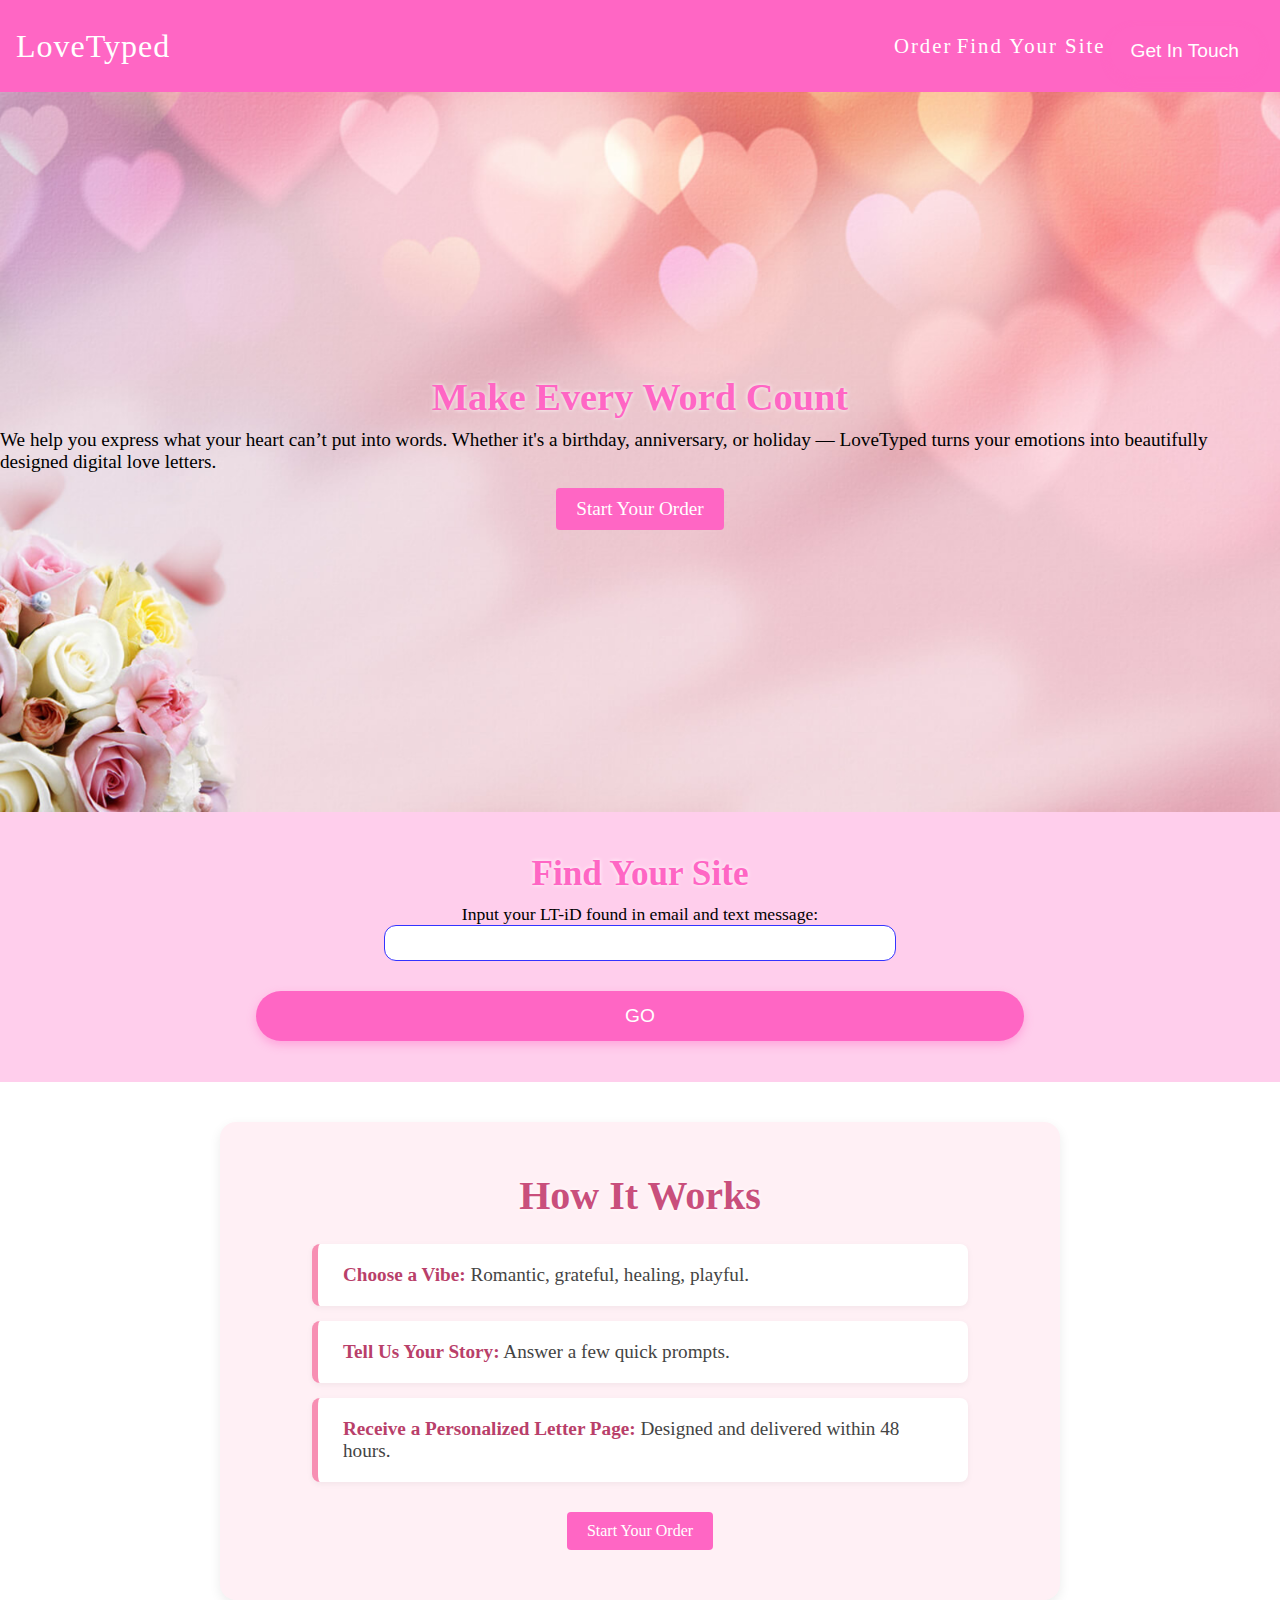
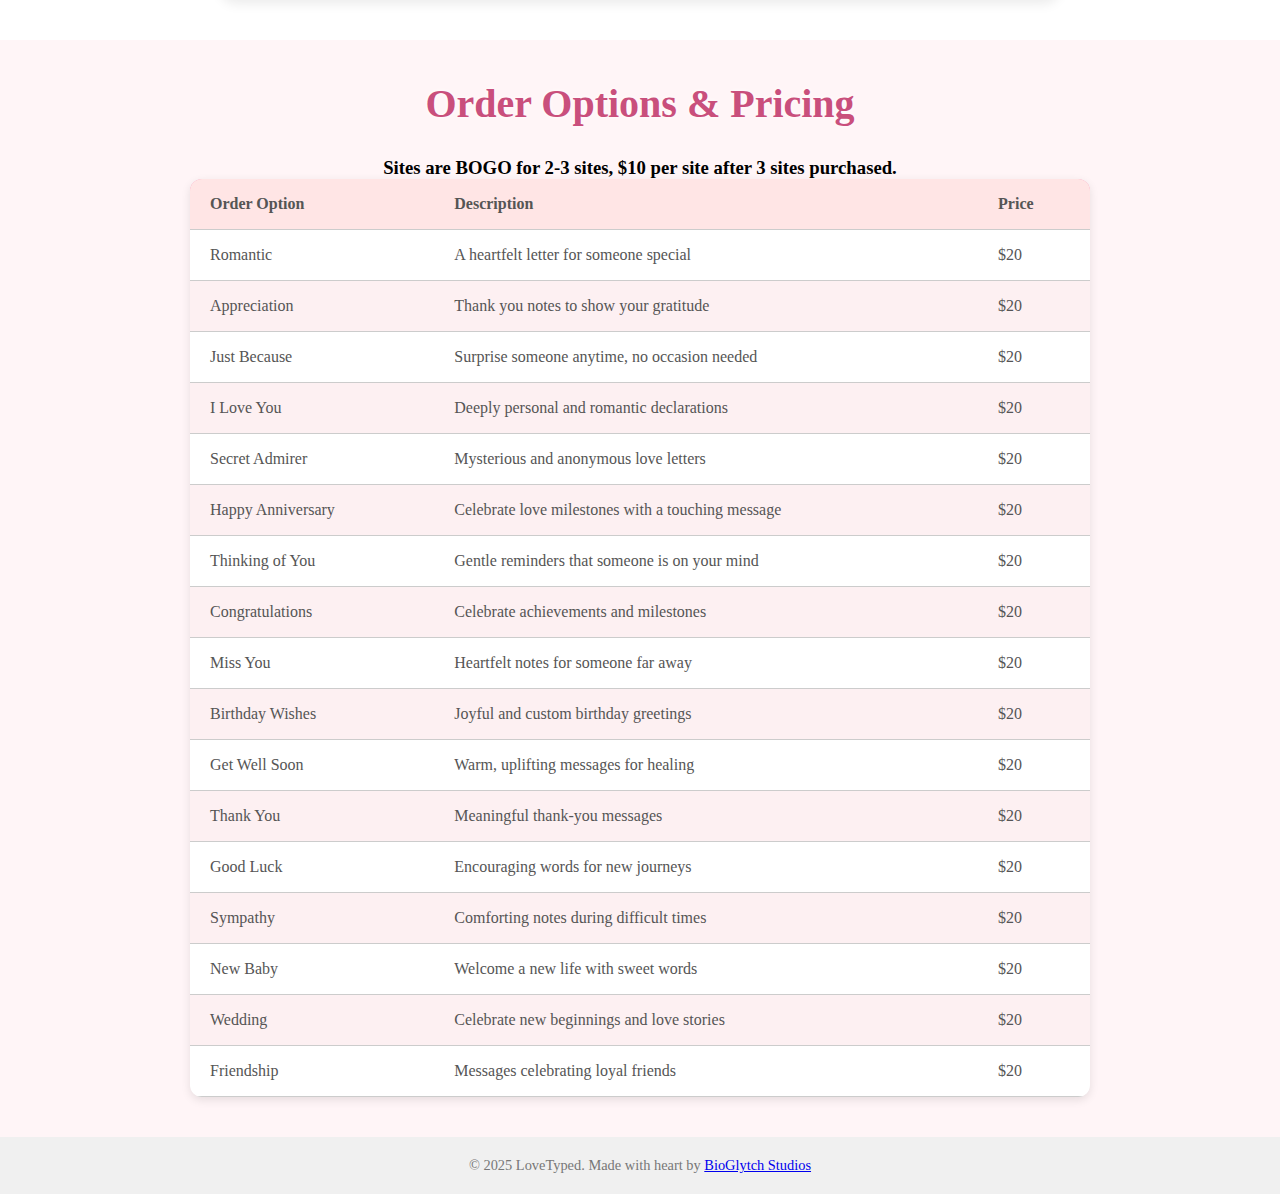
<file: index.html>
<!DOCTYPE html>
<html lang="en">
<head>
  <meta charset="UTF-8" />
  <meta name="viewport" content="width=device-width, initial-scale=1.0"/>
  <link rel="shortcut icon" href="LT- LOGO.png" type="image/x-icon">
  <link rel="apple-touch-icon" href="LT- LOGO.png" type="image/x-icon">
  <title>LoveTyped</title>
  <link rel="stylesheet" href="style.css" />
  <script src="resources/scripts/index.js" defer></script>
  <script src="resources/scripts/handler.js" defer></script>
</head>
<body>

  <header>
        <h1 class="brand">LoveTyped</h1>
        <ul>
            <li><a href="resources/directory/order-form.html">order</a></li>
            <li><a href="index.html#find-your-site">find your site</a></li>
            <li><button onclick="openPopup()" >Get In Touch</button></li>
        </ul>
  </header>

    <!-- Popup Background -->
    <div id="contact-popup" class="popup-overlay">
        <div class="popup-content">
          <h2>Get In Touch</h2>
          <form id="contact-form">
            <input type="hidden" name="_subject" value="Love Typed Support Form!">
            <input type="hidden" name="_next" value="https://lovetyped.vercel.app/resources/directory/thank-you.html">
            <label for="name">Name:</label>
            <input type="text" id="name" name="name" required>
        
            <label for="email">Email:</label>
            <input type="email" id="email" name="email" required>
        
            <label for="phone">Phone:</label>
            <input type="text" id="phone" name="phone">
        
            <label for="ltid">LT-ID:</label>
            <input type="text" id="ltid" name="ltid" required>
        
            <label for="message">Message:</label>
            <textarea id="message" name="message" rows="4" required></textarea>
        
            <button type="submit">Send Message</button>
          </form>
          <button class="close-btn" onclick="closePopup()">Close</button>
        </div>
    </div>
  

  <main>
    <section class="intro">
      <h2>Make Every Word Count</h2>
      <p>We help you express what your heart can’t put into words. Whether it's a birthday, anniversary, or holiday — LoveTyped turns your emotions into beautifully designed digital love letters.</p>
      <a href="#pricing" class="cta-btn">Start Your Order</a>
    </section>

    <section class="find-your-site" id="find-your-site">
        <h2>Find Your Site</h2>
        <p>Input your LT-iD found in email and text message:</p>
        <input type="text" name="lt-id-search" id="lt-id-search" class="lt-id-search">
        <button type="submit" onclick="searchSite()">GO</button>
    </section>

    <section class="features">
      <h2>How It Works</h2>
      <ul>
        <li><strong>Choose a Vibe:</strong> Romantic, grateful, healing, playful.</li>
        <li><strong>Tell Us Your Story:</strong> Answer a few quick prompts.</li>
        <li><strong>Receive a Personalized Letter Page:</strong> Designed and delivered within 48 hours.</li>
      </ul>
      <a href="/resources/directory/order-form.html" class="cta-btn">Start Your Order</a>
    </section>

    <section id="pricing" class="pricing">
        <h2>Order Options & Pricing</h2>
        <h3>Sites are BOGO for 2-3 sites, $10 per site after 3 sites purchased.</h3>
        <table>
          <thead>
            <tr>
              <th>Order Option</th>
              <th>Description</th>
              <th>Price</th>
            </tr>
          </thead>
          <tbody>
            <tr>
              <td>Romantic</td>
              <td>A heartfelt letter for someone special</td>
              <td>$20</td>
            </tr>
            <tr>
              <td>Appreciation</td>
              <td>Thank you notes to show your gratitude</td>
              <td>$20</td>
            </tr>
            <tr>
              <td>Just Because</td>
              <td>Surprise someone anytime, no occasion needed</td>
              <td>$20</td>
            </tr>
            <tr>
              <td>I Love You</td>
              <td>Deeply personal and romantic declarations</td>
              <td>$20</td>
            </tr>
            <tr>
              <td>Secret Admirer</td>
              <td>Mysterious and anonymous love letters</td>
              <td>$20</td>
            </tr>
            <tr>
              <td>Happy Anniversary</td>
              <td>Celebrate love milestones with a touching message</td>
              <td>$20</td>
            </tr>
            <tr>
              <td>Thinking of You</td>
              <td>Gentle reminders that someone is on your mind</td>
              <td>$20</td>
            </tr>
            <tr>
              <td>Congratulations</td>
              <td>Celebrate achievements and milestones</td>
              <td>$20</td>
            </tr>
            <tr>
              <td>Miss You</td>
              <td>Heartfelt notes for someone far away</td>
              <td>$20</td>
            </tr>
            <tr>
              <td>Birthday Wishes</td>
              <td>Joyful and custom birthday greetings</td>
              <td>$20</td>
            </tr>
            <tr>
              <td>Get Well Soon</td>
              <td>Warm, uplifting messages for healing</td>
              <td>$20</td>
            </tr>
            <tr>
              <td>Thank You</td>
              <td>Meaningful thank-you messages</td>
              <td>$20</td>
            </tr>
            <tr>
              <td>Good Luck</td>
              <td>Encouraging words for new journeys</td>
              <td>$20</td>
            </tr>
            <tr>
              <td>Sympathy</td>
              <td>Comforting notes during difficult times</td>
              <td>$20</td>
            </tr>
            <tr>
              <td>New Baby</td>
              <td>Welcome a new life with sweet words</td>
              <td>$20</td>
            </tr>
            <tr>
              <td>Wedding</td>
              <td>Celebrate new beginnings and love stories</td>
              <td>$20</td>
            </tr>
            <tr>
              <td>Friendship</td>
              <td>Messages celebrating loyal friends</td>
              <td>$20</td>
            </tr>
          </tbody>
        </table>
      </section>
  </main>

  <footer>
    <p>&copy; 2025 LoveTyped. Made with heart by <a href="https://clarencescott.github.io">BioGlytch Studios</a></p>
  </footer>

  
  <script>
    function searchSite() {
  const ltIdInput = document.getElementById("lt-id-search").value;
  if (ltIdInput) {
    const siteUrl = `https://lovetyped.vercel.app/resources/directory/LoveTypes/${ltIdInput}.html`; // Redirect to the LT_ID URL
    window.location.href = siteUrl;  // Navigate to their unique site
  } else {
    alert("Please enter a valid LT-ID.");
  }
}
  </script>
</body>
</html>
</file>
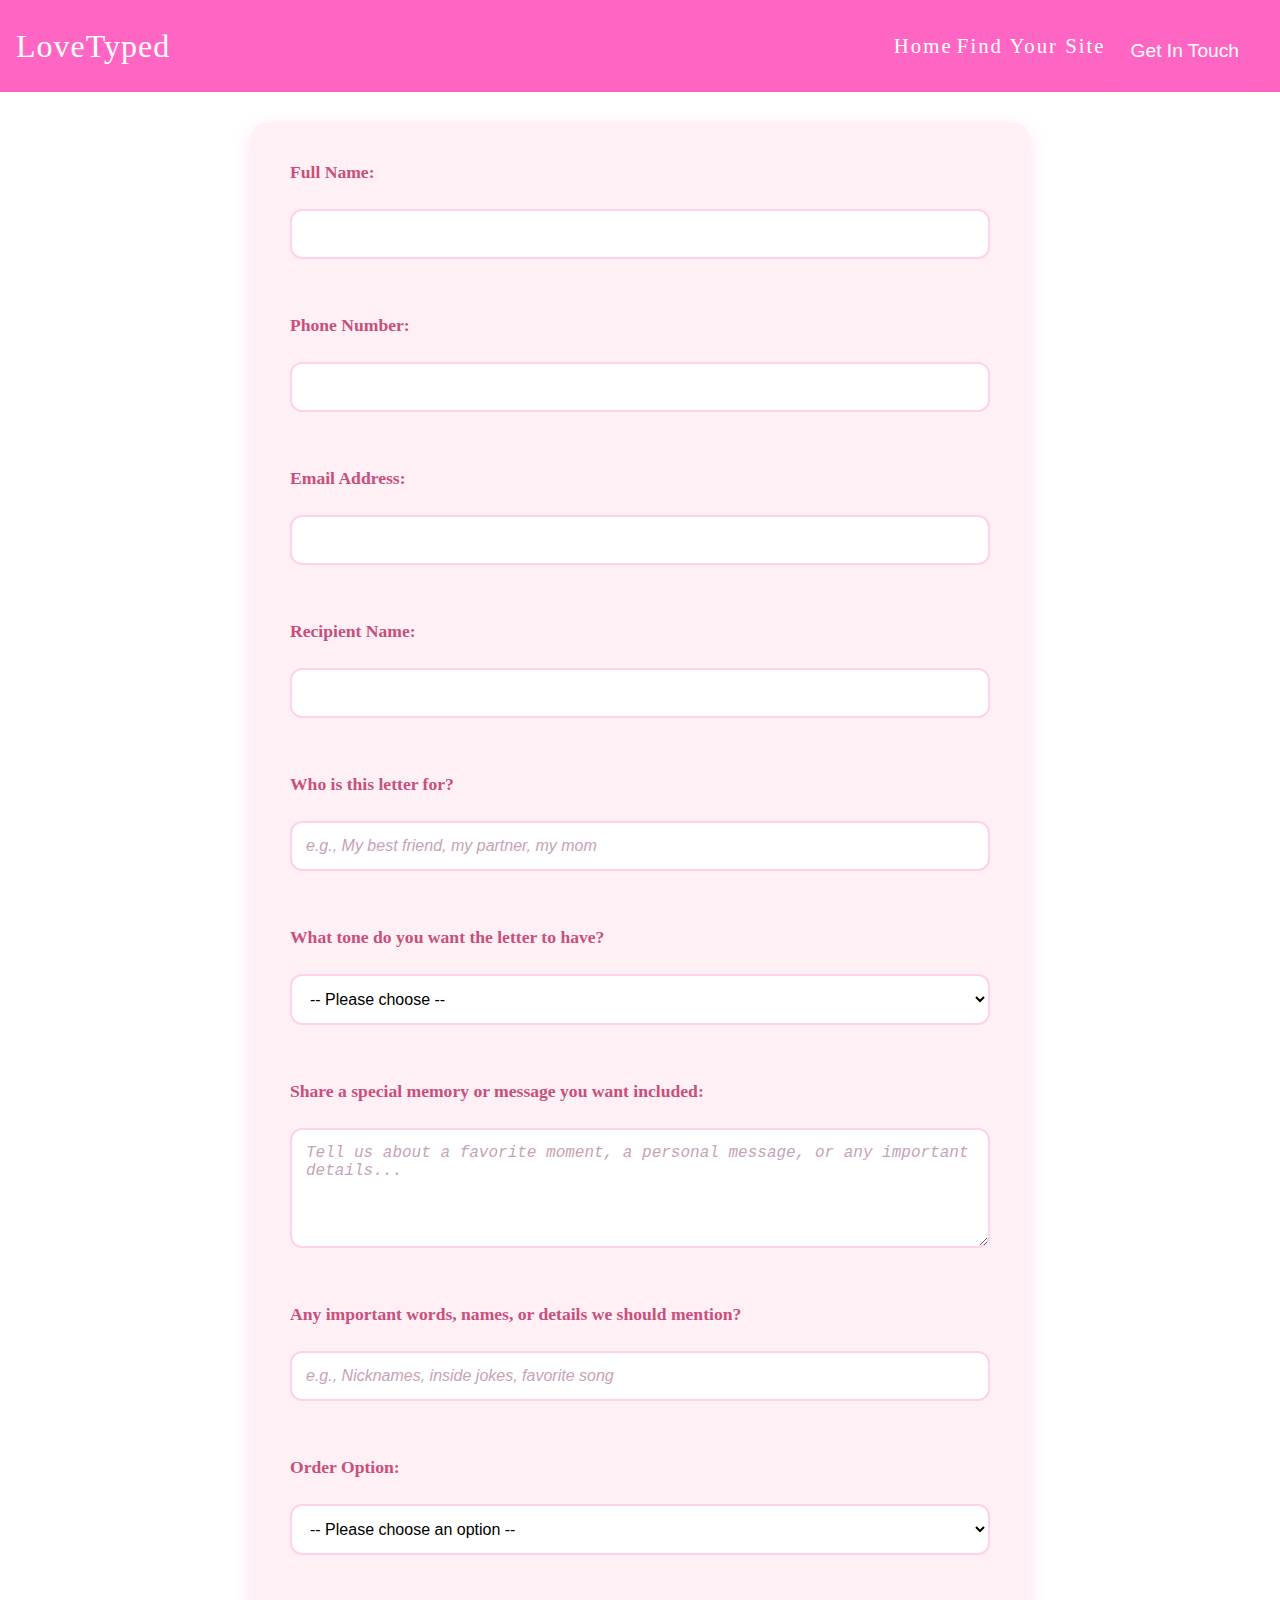
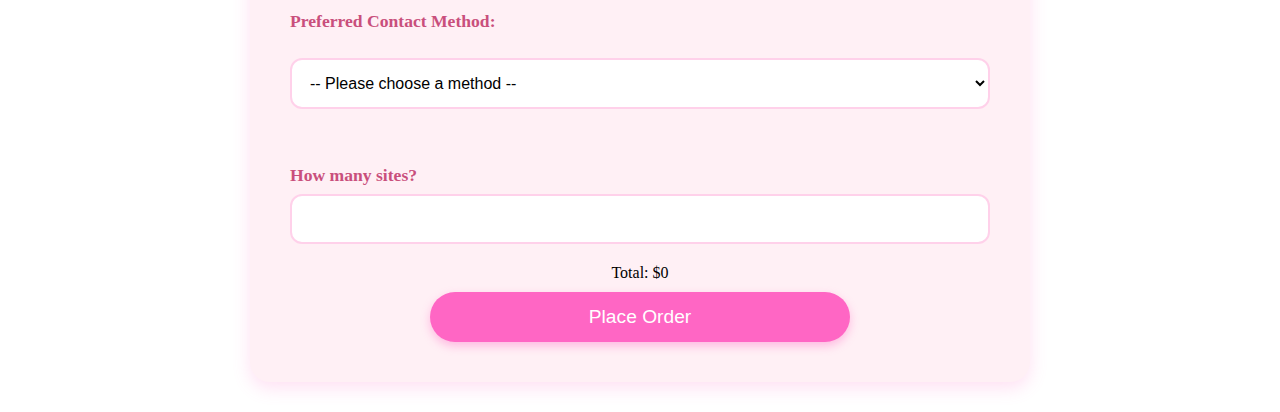
<file: resources/directory/order-form.html>
<!DOCTYPE html>
<html lang="en">
<head>
    <meta charset="UTF-8">
    <meta name="viewport" content="width=device-width, initial-scale=1.0">
    <link rel="shortcut icon" href="/LT- LOGO.png" type="image/x-icon">
    <link rel="apple-touch-icon" href="/LT- LOGO.png" type="image/x-icon">
    <link rel="stylesheet" href="/style.css">
    <script src="/resources/scripts/index.js"></script>
    <script src="/resources/scripts/handler.js"></script>
    <title>Place An Order</title>
</head>
<body>
    
  <header>
    <h1 class="brand">LoveTyped</h1>
    <ul>
        <li><a href="/index.html">home</a></li>
        <li><a href="/index.html#find-your-site">find your site</a></li>
        <li><button onclick="openPopup()" >Get In Touch</button></li>
    </ul>
</header>

<!-- Popup Background -->
<div id="contact-popup" class="popup-overlay">
    <div class="popup-content">
      <h2>Get In Touch</h2>
      <form action="https://formsubmit.co/f9f9d65aecdcb558a778936ba2df68a5" method="POST" id="contact-form">
        
        <input type="hidden" name="_subject" value="Love Typed Support Form!">
        <input type="hidden" name="_next" value="https://lovetyped.vercel.app/resources/directory/thank-you.html">
        <label for="name">Name:</label>
        <input type="text" id="name" name="name" required>
    
        <label for="email">Email:</label>
        <input type="email" id="email" name="email" required>
    
        <label for="phone">Phone:</label>
        <input type="text" id="phone" name="phone">
    
        <label for="ltid">LT-ID:</label>
        <input type="text" id="ltid" name="ltid" required>
    
        <label for="message">Message:</label>
        <textarea id="message" name="message" rows="4" required></textarea>
    
        <button type="submit">Send Message</button>
      </form>
      <button class="close-btn" onclick="closePopup()">Close</button>
    </div>
</div>

<section class="order">
    <form id="order-form" action="https://formsubmit.co/f9f9d65aecdcb558a778936ba2df68a5" method="POST">
        <input type="hidden" name="_next" value="https://lovetyped.vercel.app/resources/directory/thank-you.html">
        <input type="hidden" name="_subject" value="New Love Typed Order !!">
        <input type="hidden" name="LT_ID" id="ltid">

        <label for="fullname">Full Name:</label><br>
        <input type="text" id="fullname" name="fullname" required><br><br>
      
        <label for="phone">Phone Number:</label><br>
        <input type="tel" id="phone" name="phone" required><br><br>
      
        <label for="email">Email Address:</label><br>
        <input type="email" id="email" name="email" required><br><br>
      
        <label for="recipient">Recipient Name:</label><br>
        <input type="text" id="recipient" name="recipient" required><br><br>

        <label for="relationship">Who is this letter for?</label><br>
        <input type="text" id="relationship" name="relationship" placeholder="e.g., My best friend, my partner, my mom" required><br><br>

        <label for="messageTone">What tone do you want the letter to have?</label><br>
        <select id="messageTone" name="messageTone" required>
          <option value="">-- Please choose --</option>
          <option value="romantic">Romantic</option>
          <option value="thankful">Grateful</option>
          <option value="healing">Healing</option>
          <option value="playful">Playful</option>
          <option value="celebratory">Celebratory</option>
          <option value="sympathetic">Sympathetic</option>
        </select><br><br>
    
        <label for="specialMemories">Share a special memory or message you want included:</label><br>
        <textarea id="specialMemories" name="specialMemories" rows="4" placeholder="Tell us about a favorite moment, a personal message, or any important details..." required></textarea><br><br>
    
        <label for="importantDetails">Any important words, names, or details we should mention?</label><br>
        <input type="text" id="importantDetails" name="importantDetails" placeholder="e.g., Nicknames, inside jokes, favorite song" ><br><br>

      
        <label for="order">Order Option:</label><br>
        <select id="order" name="order" required>
          <option value="">-- Please choose an option --</option>
          <option value="romantic">Romantic</option>
          <option value="appreciation">Appreciation</option>
          <option value="just_because">Just Because</option>
          <option value="i_love_you">I Love You</option>
          <option value="secret_admirer">Secret Admirer</option>
          <option value="happy_anniversary">Happy Anniversary</option>
          <option value="thinking_of_you">Thinking of You</option>
          <option value="congratulations">Congratulations</option>
          <option value="miss_you">Miss You</option>
          <option value="birthday_wishes">Birthday Wishes</option>
          <option value="get_well_soon">Get Well Soon</option>
          <option value="thank_you">Thank You</option>
          <option value="good_luck">Good Luck</option>
          <option value="sympathy">Sympathy</option>
          <option value="new_baby">New Baby</option>
          <option value="wedding">Wedding</option>
          <option value="friendship">Friendship</option>
        </select><br><br>
      
        <label for="contact_method">Preferred Contact Method:</label><br>
        <select id="contact_method" name="contact_method" required>
          <option value="">-- Please choose a method --</option>
          <option value="phone">Phone</option>
          <option value="email">Email</option>
          <option value="text">Text Message</option>
        </select><br><br>

        <label for="siteQuantity">How many sites?</label>
        <input type="number" id="siteQuantity" name="siteQuantity" min="1" oninput="calculatePrice()">
        
        <p id="totalPrice">Total: $0</p>
        
        <button type="submit" class="place-order">Place Order</button>
      </form>          
</section>

<script>
  document.getElementById("order-form").addEventListener("submit", function () {
    const now = new Date();
    const timestamp = `${now.getFullYear().toString().slice(2)}${(now.getMonth() + 1).toString().padStart(2, '0')}${now.getDate().toString().padStart(2, '0')}-${now.getHours().toString().padStart(2, '0')}${now.getMinutes().toString().padStart(2, '0')}${now.getSeconds().toString().padStart(2, '0')}`;
    
    document.getElementById("ltid").value = timestamp;
    console.log("LT_ID timestamp set to:", timestamp);
  });
</script>

</body>
</html>
</file>
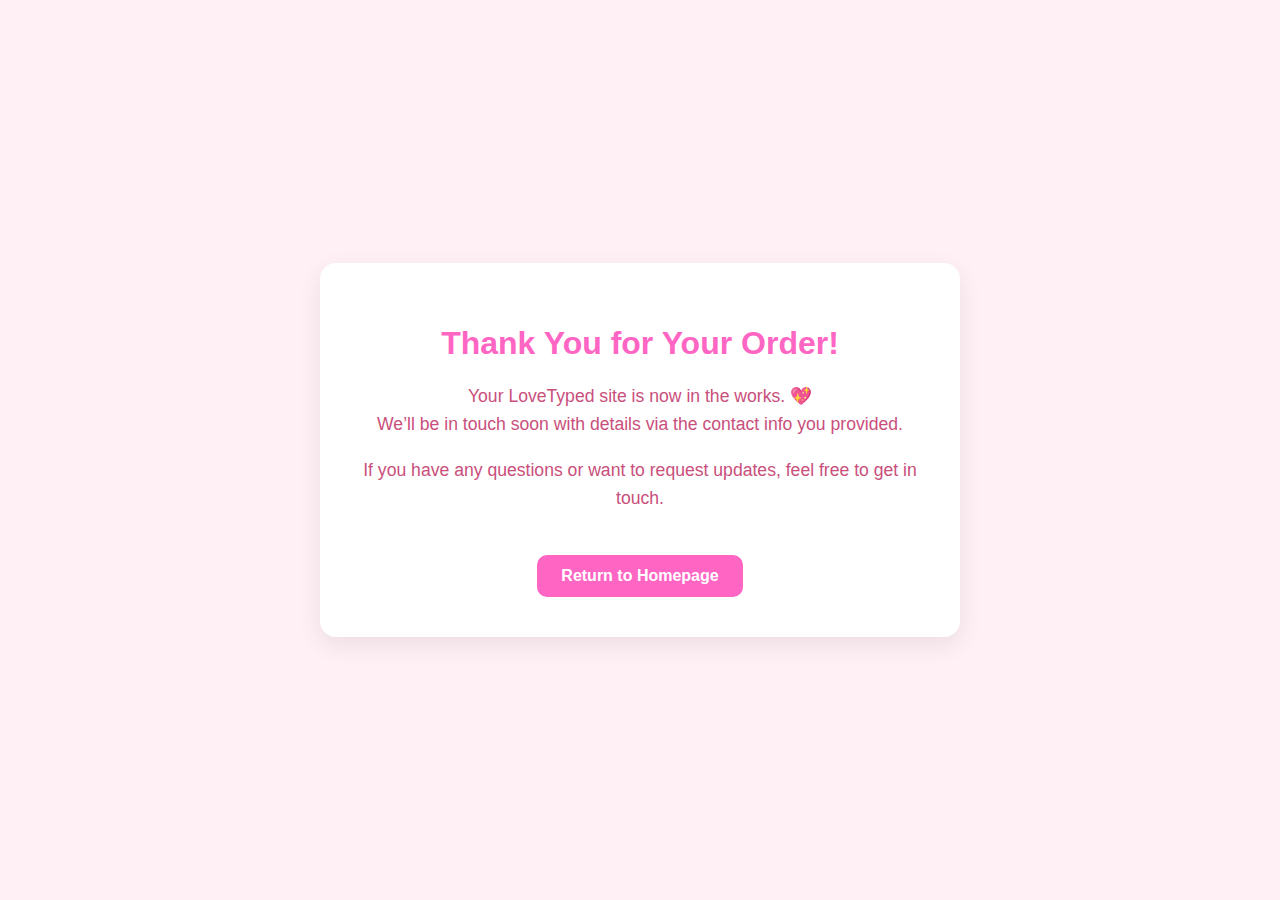
<file: resources/directory/thank-you.html>
<!DOCTYPE html>
<html lang="en">
<head>
  <meta charset="UTF-8" />
  <meta name="viewport" content="width=device-width, initial-scale=1.0"/>
  <title>Thank You – LoveTyped</title>
  <style>
    body {
      margin: 0;
      padding: 0;
      font-family: 'Segoe UI', sans-serif;
      background-color: #fff0f5;
      display: flex;
      justify-content: center;
      align-items: center;
      min-height: 100vh;
      text-align: center;
      color: #c94f7c;
    }

    .thank-container {
      max-width: 600px;
      width: 90%;
      background: white;
      padding: 40px 20px;
      border-radius: 16px;
      box-shadow: 0 8px 24px rgba(0, 0, 0, 0.08);
    }

    h1 {
      font-size: 2rem;
      margin-bottom: 20px;
      color: #ff66c4;
    }

    p {
      font-size: 1.1rem;
      line-height: 1.6;
    }

    a.button {
      display: inline-block;
      margin-top: 25px;
      padding: 12px 24px;
      background-color: #ff66c4;
      color: white;
      border-radius: 10px;
      text-decoration: none;
      font-weight: bold;
      transition: background-color 0.3s ease;
    }

    a.button:hover {
      background-color: #fab1de;
    }
  </style>
</head>
<body>

  <div class="thank-container">
    <h1>Thank You for Your Order!</h1>
    <p>Your LoveTyped site is now in the works. 💖<br/>
    We’ll be in touch soon with details via the contact info you provided.</p>
    <p>If you have any questions or want to request updates, feel free to get in touch.</p>
    <a class="button" href="https://lovetyped.vercel.app">Return to Homepage</a>
  </div>

</body>
</html>
</file>
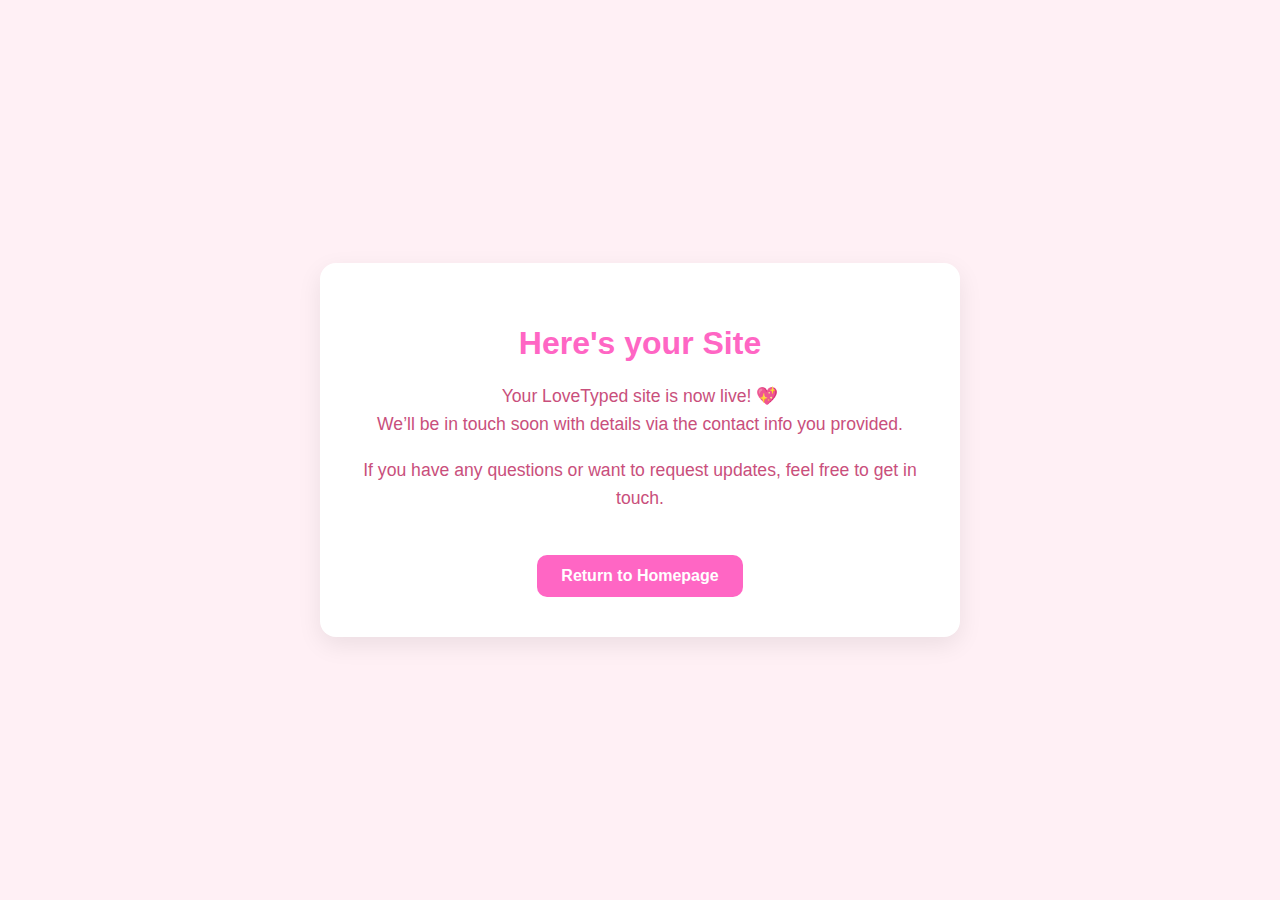
<file: resources/directory/LoveTypes/87240504859.html>
<!DOCTYPE html>
<html lang="en">
<head>
  <meta charset="UTF-8" />
  <meta name="viewport" content="width=device-width, initial-scale=1.0"/>
  <title>Thank You – LoveTyped</title>
  <style>
    body {
      margin: 0;
      padding: 0;
      font-family: 'Segoe UI', sans-serif;
      background-color: #fff0f5;
      display: flex;
      justify-content: center;
      align-items: center;
      min-height: 100vh;
      text-align: center;
      color: #c94f7c;
    }

    .thank-container {
      max-width: 600px;
      width: 90%;
      background: white;
      padding: 40px 20px;
      border-radius: 16px;
      box-shadow: 0 8px 24px rgba(0, 0, 0, 0.08);
    }

    h1 {
      font-size: 2rem;
      margin-bottom: 20px;
      color: #ff66c4;
    }

    p {
      font-size: 1.1rem;
      line-height: 1.6;
    }

    a.button {
      display: inline-block;
      margin-top: 25px;
      padding: 12px 24px;
      background-color: #ff66c4;
      color: white;
      border-radius: 10px;
      text-decoration: none;
      font-weight: bold;
      transition: background-color 0.3s ease;
    }

    a.button:hover {
      background-color: #fab1de;
    }
  </style>
</head>
<body>

  <div class="thank-container">
    <h1>Here's your Site</h1>
    <p>Your LoveTyped site is now live! 💖<br/>
    We’ll be in touch soon with details via the contact info you provided.</p>
    <p>If you have any questions or want to request updates, feel free to get in touch.</p>
    <a class="button" href="https://lovetyped.vercel.app">Return to Homepage</a>
  </div>

</body>
</html>
</file>
<file: style.css>
*{
    margin: 0;
    padding: 0;
}
::selection{
    background-color: white;
    color: #ff66c4;
}
body {
    margin: 0;
    padding: 0;
  }
  header {
    padding: 1em 1em ;
    background: #ff66c4;
    display: flex;
    align-items: center;
    justify-content: space-between;
    color: white;
  }
  header ul{
    display: flex;
    list-style: none;
    width: 30%;
    justify-content: space-evenly;
    align-items: center;
    text-transform: capitalize;
  }
  header ul a{
    text-decoration: none;
    color: white;
    font-size: 1.3em;
    letter-spacing: 2px;
  }
  li button{
    width: 150px;
  }
  .brand{
    font-weight: 300;
    letter-spacing: 1px;
  }
  .tagline {
    font-size: 1.2em;
    color: #555;
  }
  .intro{
    height: 80vh;
    background:url(hero-bg);
    background-size: cover;
    background-position: center;
    display: flex;
    flex-direction: column;
    align-items: center;
    justify-content: center;
    font-size: 1.2em;
  }
  
  .intro h2, .features h2, .pricing h2, .find-your-site h2 {
    color: #ff66c4;
    text-shadow: 0px 0px 4px white;
    margin-bottom: 10px;
    font-size: 2em;
  }
.find-your-site {
    font-size: 1.1em;
    display: flex;
    flex-direction: column;
    align-items: center;
    justify-content: center;
    height: 30vh;
    background-color: #ffceec;
}
.find-your-site input{
    height: 2em;
    width: 40%;
    font-size: 18px;
    text-align: left;
    border: solid 1px rgb(52, 52, 255);
}
  .cta-btn {
    display: inline-block;
    margin-top: 15px;
    padding: 10px 20px;
    background: #ff66c4;
    color: #fff;
    text-decoration: none;
    border-radius: 4px;
  }
  
  table {
    width: 100%;
    border-collapse: collapse;
    margin-top: 15px;
  }
  
  th, td {
    padding: 12px;
    border-bottom: 1px solid #ccc;
    text-align: left;
  }
  
  th {
    background: #ffe5e5;
  }
  
  footer {
    text-align: center;
    padding: 20px;
    font-size: 0.9em;
    color: #777;
    background: #f0f0f0;
  }
  /*------------------------
  Contact Styling Section
  -------------------------*/
 /* ------------------------
Order Form (CUTE VERSION)
------------------------- */
form {
    background: #fff0f5;
    padding: 40px;
    width: 90%;
    max-width: 700px;
    margin: 30px auto;
    border-radius: 20px;
    box-shadow: 0 6px 18px rgba(255, 102, 196, 0.2);
    display: flex;
    flex-direction: column;
    align-items: center;
}

form h2 {
    font-size: 2rem;
    color: #ff66c4;
    margin-bottom: 20px;
    text-shadow: 0px 0px 5px white;
}

label {
    display: block;
    font-weight: bold;
    color: #c94f7c;
    margin-bottom: 8px;
    width: 100%;
    font-size: 1.1rem;
    text-align: left;
}

input, select, textarea {
    width: 100%;
    padding: 14px;
    margin-bottom: 20px;
    border: 2px solid #ffd1ea;
    border-radius: 12px;
    box-sizing: border-box;
    font-size: 1rem;
    background: #ffffff;
    transition: all 0.3s ease;
}

input:focus, select:focus, textarea:focus {
    border-color: #ff66c4;
    outline: none;
    background-color: #fff5f9;
}

textarea {
    resize: vertical;
    min-height: 120px;
}

button {
    width: 60%;
    background-color: #ff66c4;
    color: white;
    border: none;
    padding: 14px;
    font-size: 1.2rem;
    border-radius: 50px;
    cursor: pointer;
    transition: background-color 0.3s ease, transform 0.2s ease;
    margin-top: 10px;
    box-shadow: 0 4px 10px rgba(255, 102, 196, 0.4);
}

button:hover {
    background-color: #fab1de;
    transform: scale(1.05);
}

::placeholder {
    color: #c7a2b8;
    font-style: italic;
}

/* Add a soft section spacing */
.order-form-section {
    padding: 50px 20px;
    background: #fff5fa;
    border-radius: 20px;
    margin: 40px 0;
}
  /*---------------
  Pricing List Styling
  ----------------*/
  .pricing {
    padding: 40px 20px;
    background: #fff5f7;
    text-align: center;
  }
  
  .pricing h2 {
    font-size: 2.5rem;
    margin-bottom: 30px;
    color: #c94f7c;
  }
  
  table {
    width: 90%;
    max-width: 900px;
    margin: 0 auto;
    border-collapse: collapse;
    background: #ffffff;
    box-shadow: 0 3px 10px rgba(0, 0, 0, 0.1);
    border-radius: 12px;
    overflow: hidden;
  }
  
  th, td {
    padding: 16px 20px;
    text-align: left;
    font-size: 1rem;
    color: #555;
  }
  
  thead {
    background: #f78fb3;
    color: #fff;
  }
  
  tbody tr:nth-child(even) {
    background: #fdf0f2;
  }
  
  tbody tr:hover {
    background: #ffe6ec;
  }
  /*---------------------
  How it works styling section
  ---------------------*/
  .features {
    padding: 50px 20px;
    background: #fff0f5; /* very light pink lavender */
    text-align: center;
    border-radius: 16px;
    box-shadow: 0 4px 12px rgba(0, 0, 0, 0.08);
    margin: 40px auto;
    max-width: 800px;
  }
  
  .features h2 {
    font-size: 2.5rem;
    color: #c94f7c;
    margin-bottom: 25px;
  }
  
  .features ul {
    list-style: none;
    padding: 0;
  }
  
  .features li {
    font-size: 1.2rem;
    color: #444;
    background: #ffffff;
    margin: 15px 0;
    padding: 20px 25px;
    border-left: 6px solid #f78fb3;
    border-radius: 8px;
    box-shadow: 0 2px 6px rgba(0, 0, 0, 0.05);
    text-align: left;
    max-width: 600px;
    margin-left: auto;
    margin-right: auto;
  }
  
  .features li strong {
    color: #b93f6a;
  }

  /*------------------
  POP UP Stylingsheet
  ------------------*/
  /* Popup Background */
.popup-overlay {
    position: fixed;
    top: 0; left: 0; right: 0; bottom: 0;
    background: rgba(0, 0, 0, 0.4);
    display: none;
    justify-content: center;
    align-items: center;
    z-index: 999;
  }
  
  /* Popup Box */
  .popup-content {
    background: #fff0f5;
    padding: 30px;
    border-radius: 16px;
    box-shadow: 0 6px 20px rgba(0, 0, 0, 0.15);
    width: 90%;
    max-width: 500px;
    text-align: center;
    position: relative;
  }
  
  /* Form Styling */
  #contact-form label {
    display: block;
    text-align: left;
    margin-bottom: 6px;
    color: #c94f7c;
    font-weight: bold;
  }
  
  #contact-form input,
  #contact-form textarea {
    width: 100%;
    padding: 10px;
    margin-bottom: 15px;
    border-radius: 8px;
    border: 1px solid #ffb6c1;
    font-size: 16px;
    outline: none;
    box-sizing: border-box;
  }
  
  #contact-form button {
    background-color: #ff66c4;
    color: white;
    padding: 12px 20px;
    border: none;
    border-radius: 12px;
    cursor: pointer;
    font-size: 16px;
  }
  
  #contact-form button:hover {
    background-color: #fab1de;
  }
  
  /* Close Button */
  .close-btn {
    margin-top: 10px;
    background: none;
    color: #ff66c4;
    border: none;
    font-size: 16px;
    cursor: pointer;
  }
  
  .close-btn:hover {
    color: #c94f7c;
  }
  @media screen and (max-width:1180px) {
    header{
        flex-direction: column;
    }
    header ul{
        margin-top: .5em;
        flex-direction: column;
        text-align: center;
        width: 100%;
    }
    .intro{
        padding: 0 1.3em;
        text-align: center;
    }
    form {
        background: none;
        box-shadow: none;
        width: 80%;
      }
  }
</file>
